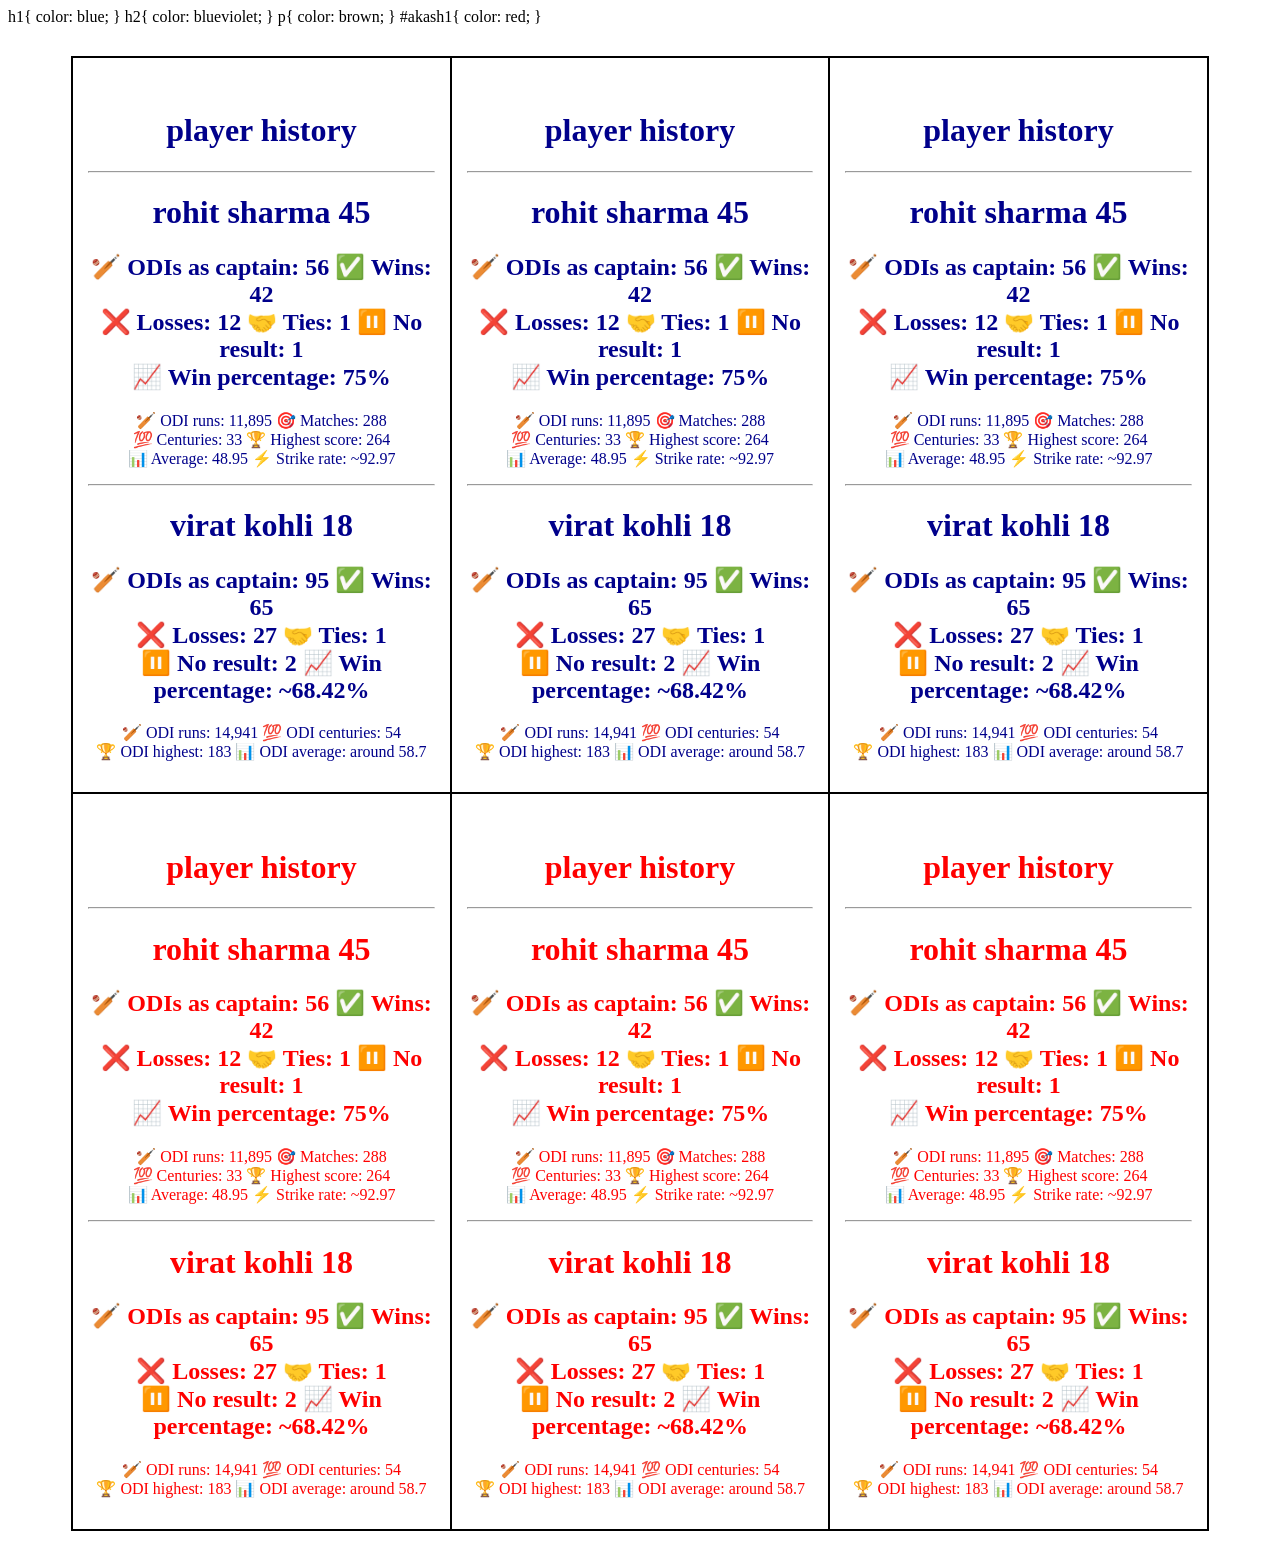
<file: 18aug.html>
<!DOCTYPE html>
<html lang="en">
<head>
    
    <title>type of css</title>


    <!-- <style> -->
        h1{
            color: blue;
        }
        h2{
            color: blueviolet;
        }
        p{
            color: brown;
        }
        #akash1{
            color: red;
        }
     <!-- </style> -->

     <style>
         table {
            width: 90%;
            margin: 30px auto;
            border-collapse: collapse;
        }
        
        td {
            border: 2px solid black;
            width: 33%;
            height: 300px;
            text-align: center;
            vertical-align: middle;
            padding: 15px;
        }

        div.box1{
            color: darkblue;
        }
        div.box2{
            color: red;
        }
     </style>
</head>
<body>
    <table>
    <tr>
        <td>
            <div  class="box1">
         <br>
    <h1> player history</h1><hr>
    <h1>rohit sharma 45 </h1>
    
       <h2>
        🏏 ODIs as captain: 56  ✅ Wins: 42 <br>
         ❌ Losses: 12 🤝 Ties: 1  ⏸️ No result: 1 <br>
        📈 Win percentage: 75% <br>
       </h2>
       <p>🏏 ODI runs: 11,895 🎯 Matches: 288 <br>
      💯 Centuries: 33  🏆 Highest score: 264 <br>
       📊 Average: 48.95 ⚡ Strike rate: ~92.97 <br>
    </p><hr>
    <h1 id="akash1">
        virat kohli 18
    </h1>
    <h2>
        🏏 ODIs as captain: 95  ✅ Wins: 65<br>
        ❌ Losses: 27 🤝 Ties: 1<br>
        ⏸️ No result: 2 📈 Win percentage: ~68.42%<br>
    </h2>
    <p>
        🏏 ODI runs: 14,941  💯 ODI centuries: 54<br>
        🏆 ODI highest: 183 📊 ODI average: around 58.7<br>
    </p>
    </div>

        </td>
        <td>
            <div  class="box1">
         <br>
    <h1> player history</h1><hr>
    <h1>rohit sharma 45 </h1>
    
       <h2>
        🏏 ODIs as captain: 56  ✅ Wins: 42 <br>
         ❌ Losses: 12 🤝 Ties: 1  ⏸️ No result: 1 <br>
        📈 Win percentage: 75% <br>
       </h2>
       <p>🏏 ODI runs: 11,895 🎯 Matches: 288 <br>
      💯 Centuries: 33  🏆 Highest score: 264 <br>
       📊 Average: 48.95 ⚡ Strike rate: ~92.97 <br>
    </p><hr>
    <h1 id="akash1">
        virat kohli 18
    </h1>
    <h2>
        🏏 ODIs as captain: 95  ✅ Wins: 65<br>
        ❌ Losses: 27 🤝 Ties: 1<br>
        ⏸️ No result: 2 📈 Win percentage: ~68.42%<br>
    </h2>
    <p>
        🏏 ODI runs: 14,941  💯 ODI centuries: 54<br>
        🏆 ODI highest: 183 📊 ODI average: around 58.7<br>
    </p>
    </div>
        </td>
        <td>
            <div  class="box1">
         <br>
    <h1>player history</h1><hr>
    <h1>rohit sharma 45 </h1>
    
       <h2>
        🏏 ODIs as captain: 56  ✅ Wins: 42 <br>
         ❌ Losses: 12 🤝 Ties: 1  ⏸️ No result: 1 <br>
        📈 Win percentage: 75% <br>
       </h2>
       <p>🏏 ODI runs: 11,895 🎯 Matches: 288 <br>
      💯 Centuries: 33  🏆 Highest score: 264 <br>
       📊 Average: 48.95 ⚡ Strike rate: ~92.97 <br>
    </p><hr>
    <h1 id="akash1">
        virat kohli 18
    </h1>
    <h2>
        🏏 ODIs as captain: 95  ✅ Wins: 65<br>
        ❌ Losses: 27 🤝 Ties: 1<br>
        ⏸️ No result: 2 📈 Win percentage: ~68.42%<br>
    </h2>
    <p>
        🏏 ODI runs: 14,941  💯 ODI centuries: 54<br>
        🏆 ODI highest: 183 📊 ODI average: around 58.7<br>
    </p>
    </div>
        </td>
    </tr>
  



    <tr>
        <td>
            <div  class="box2">
         <br>
    <h1> player history</h1><hr>
    <h1>rohit sharma 45 </h1>
    
       <h2>
        🏏 ODIs as captain: 56  ✅ Wins: 42 <br>
         ❌ Losses: 12 🤝 Ties: 1  ⏸️ No result: 1 <br>
        📈 Win percentage: 75% <br>
       </h2>
       <p>🏏 ODI runs: 11,895 🎯 Matches: 288 <br>
      💯 Centuries: 33  🏆 Highest score: 264 <br>
       📊 Average: 48.95 ⚡ Strike rate: ~92.97 <br>
    </p><hr>
    <h1 id="akash1">
        virat kohli 18
    </h1>
    <h2>
        🏏 ODIs as captain: 95  ✅ Wins: 65<br>
        ❌ Losses: 27 🤝 Ties: 1<br>
        ⏸️ No result: 2 📈 Win percentage: ~68.42%<br>
    </h2>
    <p>
        🏏 ODI runs: 14,941  💯 ODI centuries: 54<br>
        🏆 ODI highest: 183 📊 ODI average: around 58.7<br>
    </p>
    </div>

        </td>

        <td>
             <div  class="box2">
         <br>
    <h1> player history</h1><hr>
    <h1>rohit sharma 45 </h1>
    
       <h2>
        🏏 ODIs as captain: 56  ✅ Wins: 42 <br>
         ❌ Losses: 12 🤝 Ties: 1  ⏸️ No result: 1 <br>
        📈 Win percentage: 75% <br>
       </h2>
       <p>🏏 ODI runs: 11,895 🎯 Matches: 288 <br>
      💯 Centuries: 33  🏆 Highest score: 264 <br>
       📊 Average: 48.95 ⚡ Strike rate: ~92.97 <br>
    </p><hr>
    <h1 id="akash1">
        virat kohli 18
    </h1>
    <h2>
        🏏 ODIs as captain: 95  ✅ Wins: 65<br>
        ❌ Losses: 27 🤝 Ties: 1<br>
        ⏸️ No result: 2 📈 Win percentage: ~68.42%<br>
    </h2>
    <p>
        🏏 ODI runs: 14,941  💯 ODI centuries: 54<br>
        🏆 ODI highest: 183 📊 ODI average: around 58.7<br>
    </p>
    </div>
        </td>
        <td>
             <div  class="box2">
         <br>
    <h1> player history</h1><hr>
    <h1>rohit sharma 45 </h1>
    
       <h2>
        🏏 ODIs as captain: 56  ✅ Wins: 42 <br>
         ❌ Losses: 12 🤝 Ties: 1  ⏸️ No result: 1 <br>
        📈 Win percentage: 75% <br>
       </h2>
       <p>🏏 ODI runs: 11,895 🎯 Matches: 288 <br>
      💯 Centuries: 33  🏆 Highest score: 264 <br>
       📊 Average: 48.95 ⚡ Strike rate: ~92.97 <br>
    </p><hr>
    <h1 id="akash1">
        virat kohli 18
    </h1>
    <h2>
        🏏 ODIs as captain: 95  ✅ Wins: 65<br>
        ❌ Losses: 27 🤝 Ties: 1<br>
        ⏸️ No result: 2 📈 Win percentage: ~68.42%<br>
    </h2>
    <p>
        🏏 ODI runs: 14,941  💯 ODI centuries: 54<br>
        🏆 ODI highest: 183 📊 ODI average: around 58.7<br>
    </p>
    </div>
        </td>
    </tr>

</table>

    
</body>
</html>
</file>
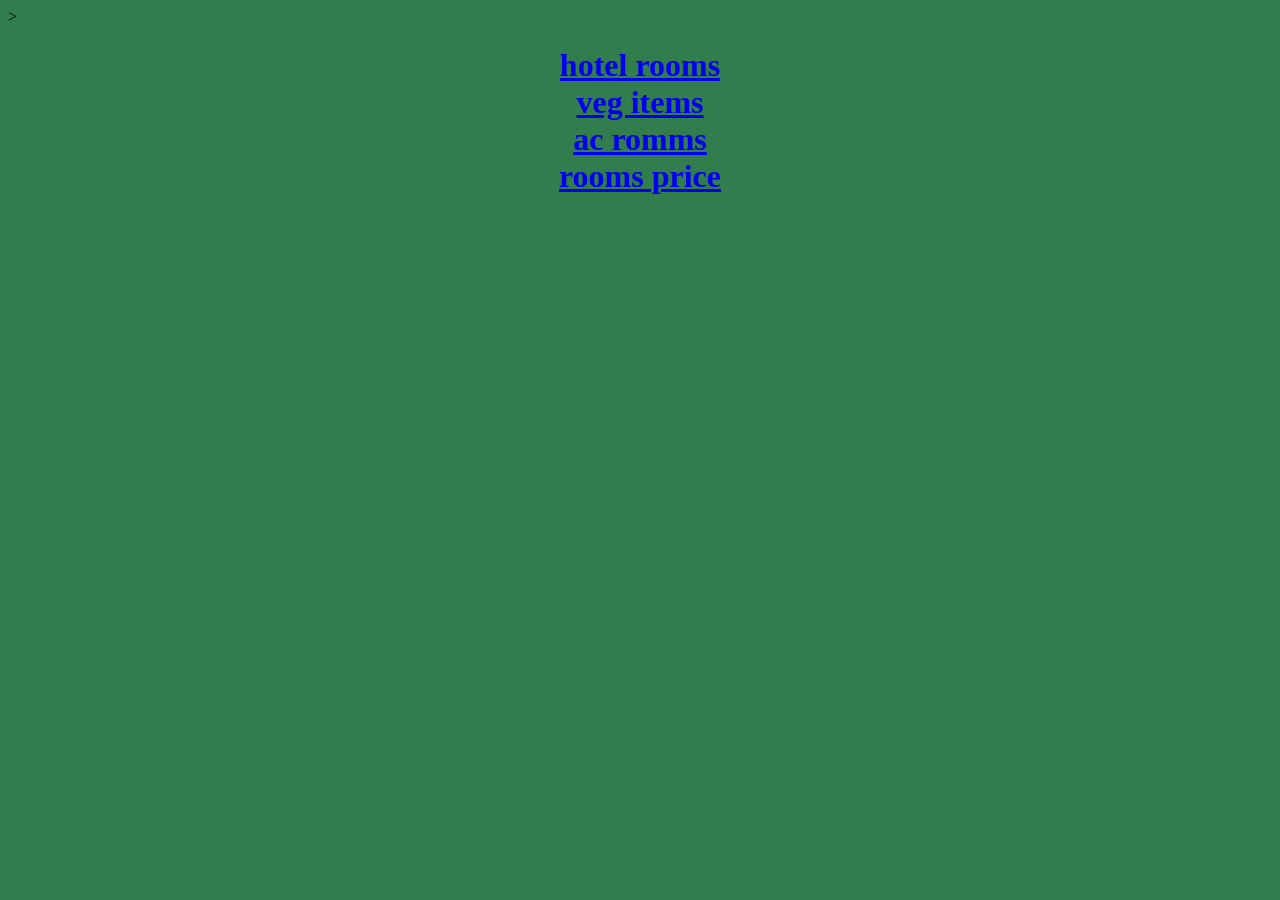
<file: about.html>
<!DOCTYPE html>
<html lang="en">
<head>
   >
    <title>Document</title>
     <link rel="stylesheet" href="base.css">
</head>
<body>
    <h1>
        <a href="http://">hotel rooms</a><br>
        <a href="http://">veg items</a> <br>
        <a href="http://">ac romms</a> <br>
        <a href="http://">rooms price</a><br>
    </h1>
    
</body>
</html>
</file>
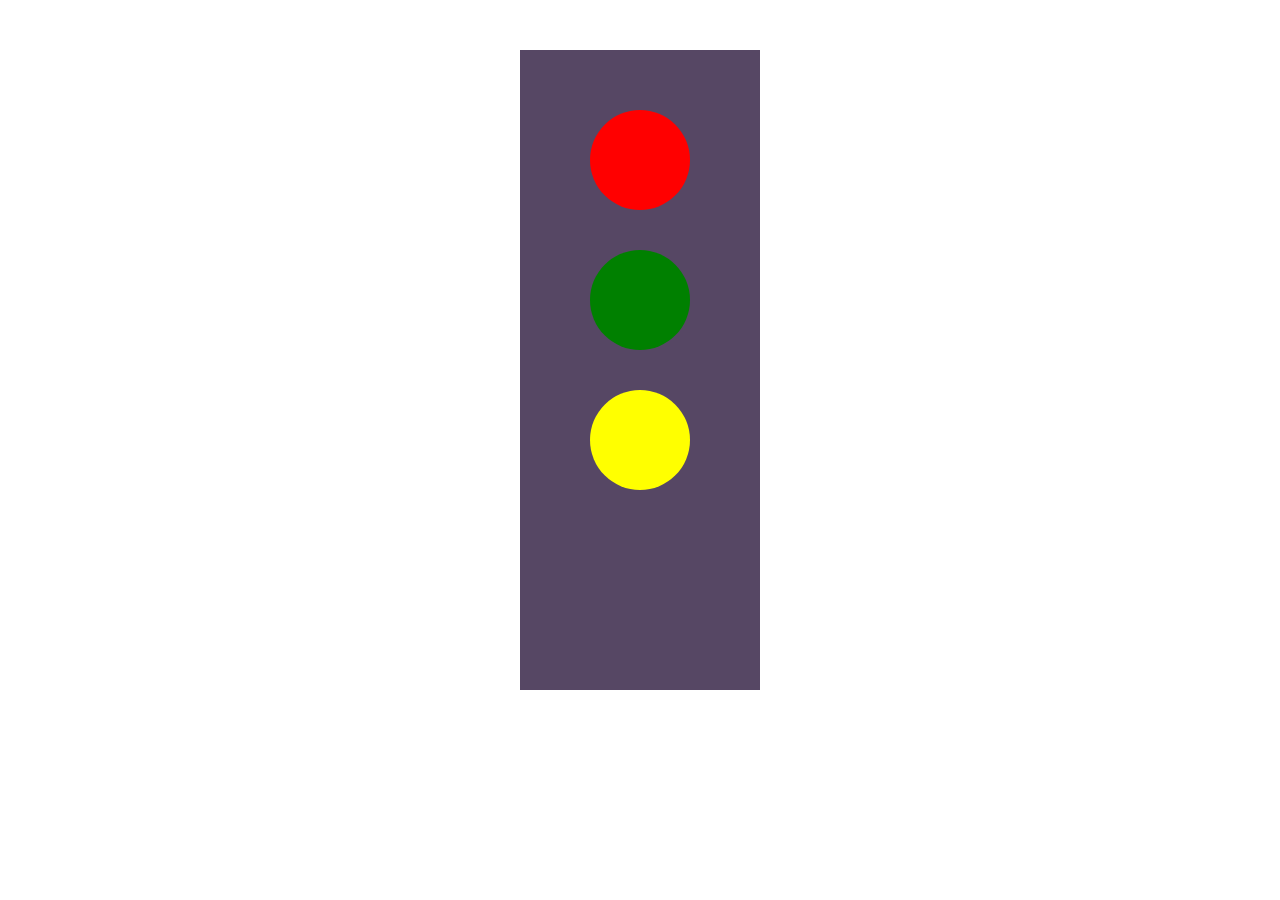
<file: circle.html>
<!DOCTYPE html>
<html lang="en">
<head>
   
    <title>Document</title>
    <style>
        .led{
            background-color: rgb(86, 71, 100);
            margin: 50px auto;
            height: 600px;
            width: 200px;
            padding: 20px;  
            text-align: center;
            
        }
        .light{
            margin: 40px auto;
            width: 100px;
            height: 100px;
            border-radius: 50%;
            
            
        }
        
        .red{
            background-color: red;
            
        }
        .green{
            background-color: green;
            
        }
        .yellow{
            background-color: yellow;
            
        }
    </style>
</head>
<body>
    <div class="led">
         
         <div class="light red">
           
         </div>
          <div class="light green">
          
         </div>
          <div class="light yellow">
           
         </div>
         


    </div>
    
</body>
</html>
</file>
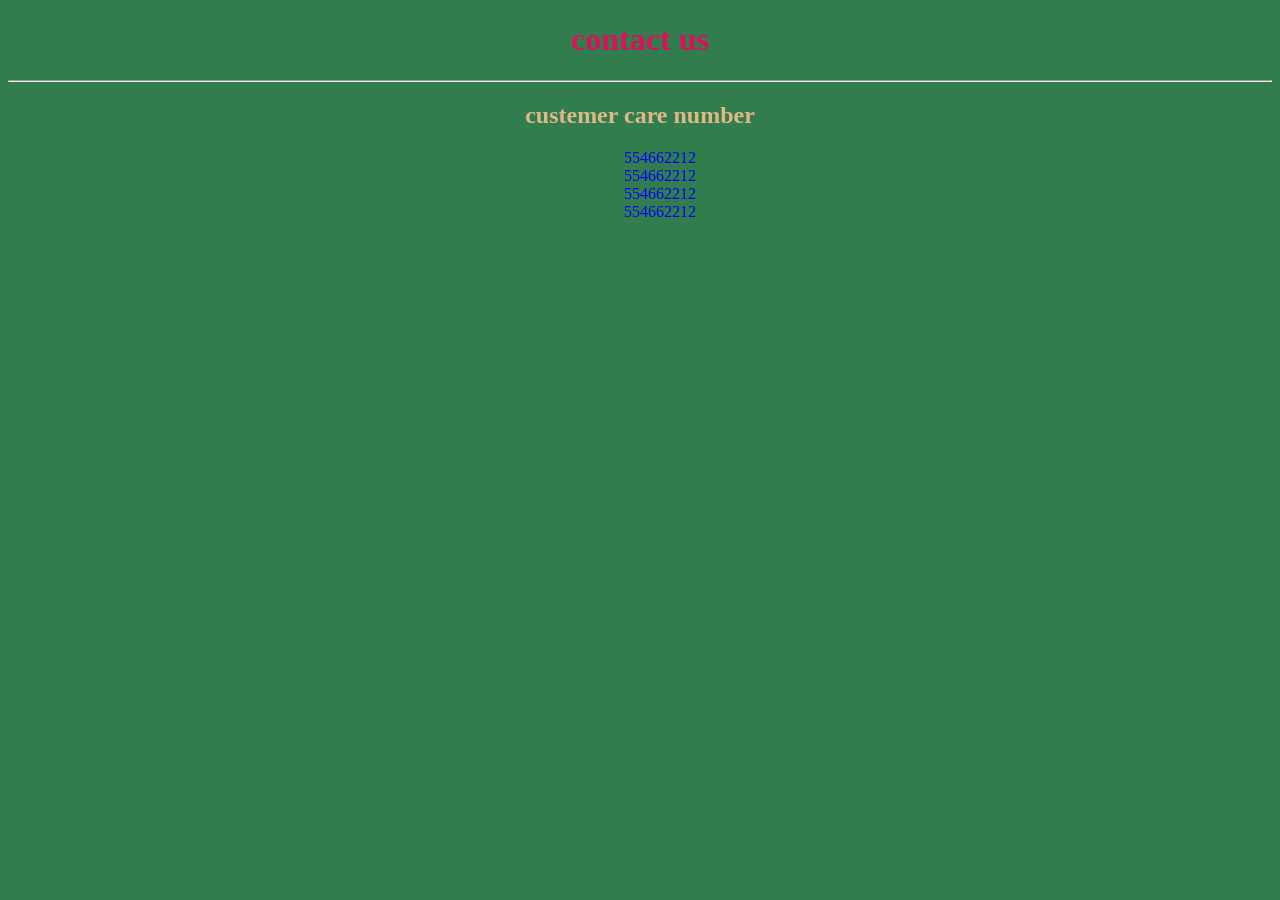
<file: contact.html>
<!DOCTYPE html>
<html lang="en">
<head>
    
    <title>contact</title>
     <link rel="stylesheet" href="base.css">
</head>
<body>
    <h1>
        contact us 
    </h1><hr>
    <h2>
        custemer care number
    </h2>
   

    
        <ol>
            <center>
            554662212 <br>
             554662212 <br>
              554662212 <br>
               554662212 <br>
               </center>
        </ol>
    
      
</body>
</html>
</file>
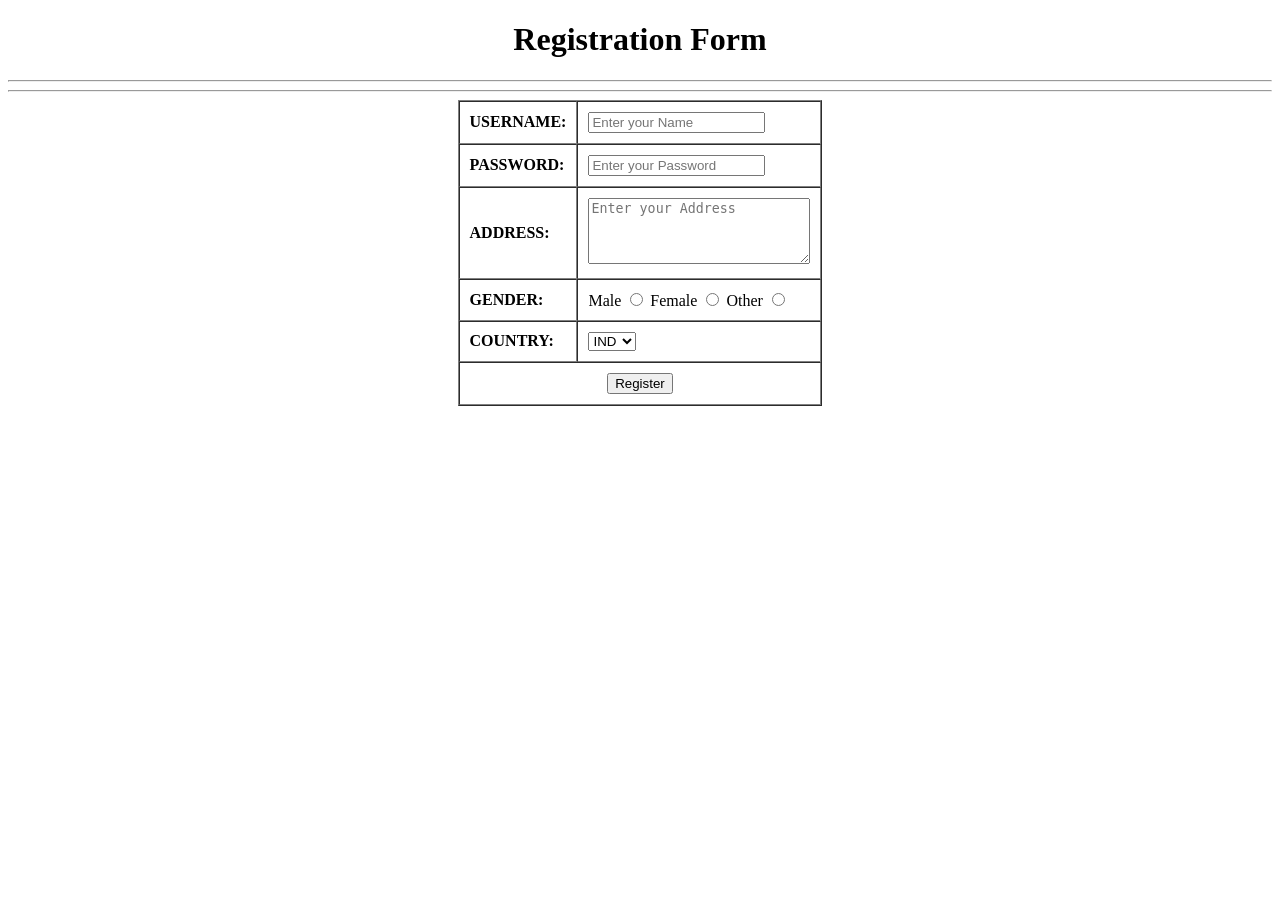
<file: form.html>
<!DOCTYPE html>
<html lang="en">
<head>
    <title>Registration Form</title>
</head>
<body>

<center>
    <h1>Registration Form</h1>
    <hr><hr>

    <form action="akash">
        <table border="1" cellpadding="10" cellspacing="0">

            <tr>
                <td><b>USERNAME:</b></td>
                <td>
                    <input type="text" name="username" placeholder="Enter your Name">
                </td>
            </tr>

            <tr>
                <td><b>PASSWORD:</b></td>
                <td>
                    <input type="password" name="password" placeholder="Enter your Password">
                </td>
            </tr>

            <tr>
                <td><b>ADDRESS:</b></td>
                <td>
                    <textarea name="address" rows="4" cols="25" placeholder="Enter your Address"></textarea>
                </td>
            </tr>

            <tr>
                <td><b>GENDER:</b></td>
                <td>
                    Male <input type="radio" name="gender" value="male">
                    Female <input type="radio" name="gender" value="female">
                    Other <input type="radio" name="gender" value="other">
                </td>
            </tr>

            <tr>
                <td><b>COUNTRY:</b></td>
                <td>
                    <select name="country">
                        <option value="ind">IND</option>
                        <option value="pak">PAK</option>
                        <option value="uk">UK</option>
                        <option value="us">US</option>
                    </select>
                </td>
            </tr>

            <tr>
                <td colspan="2" align="center">
                    <button type="submit">Register</button>
                </td>
            </tr>

        </table>
    </form>

</center>

</body>
</html>
</file>
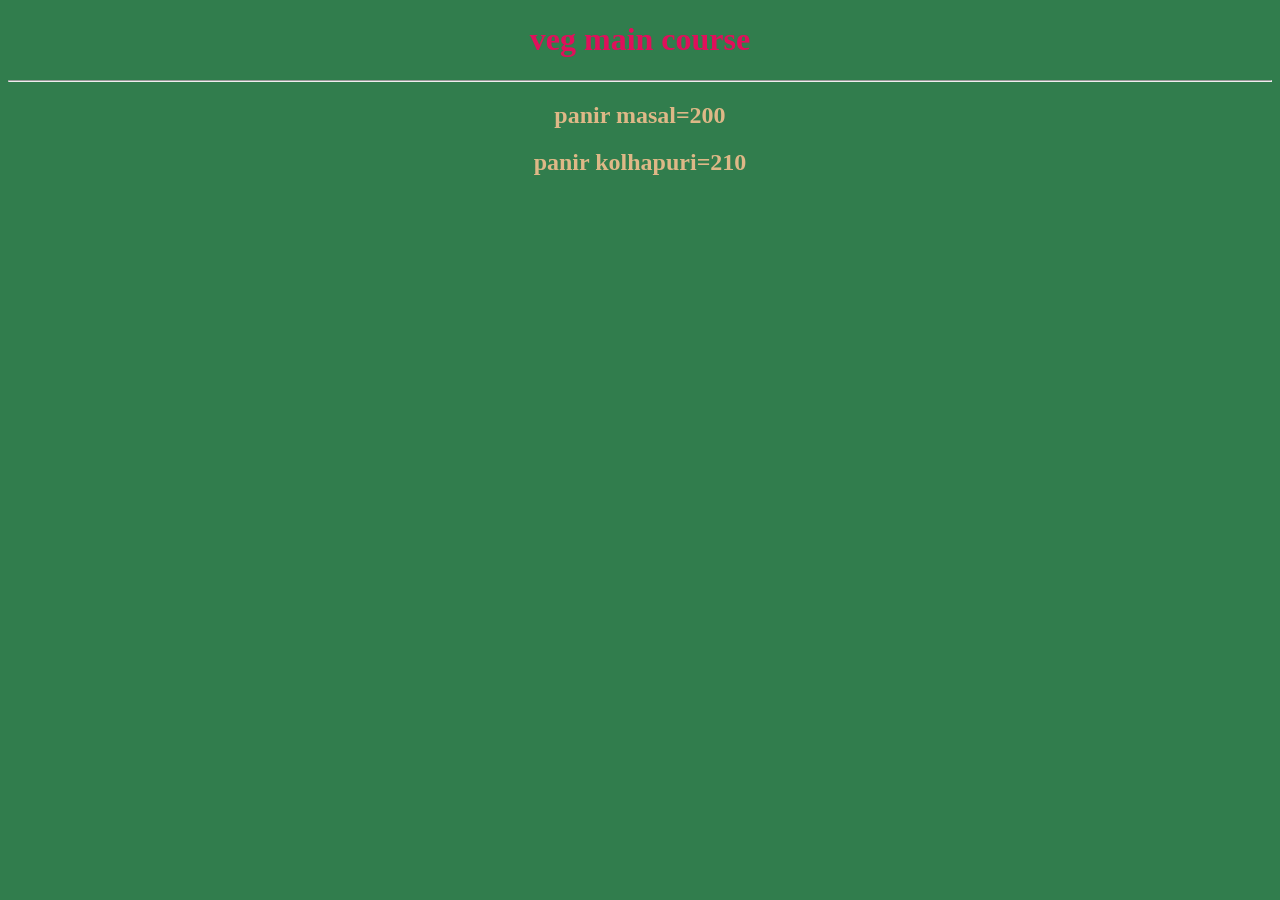
<file: menu.html>
<!DOCTYPE html>
<html lang="en">
<head>
   
    <title>Document</title>
     <link rel="stylesheet" href="base.css">
</head>
<body>
    <h1>veg main course</h1><hr>
    <h2>panir masal=200</h2>
    <h2>panir kolhapuri=210</h2>
    
</body>
</html>
</file>
<file: base.css>
body{
    background-color: rgb(49, 125, 77);
}
h1{color: rgb(224, 15, 91);
text-align: center;}
h2{color: burlywood;
text-align: center;}
ol{ color: blue;
    text-align: center;
}
</file>
